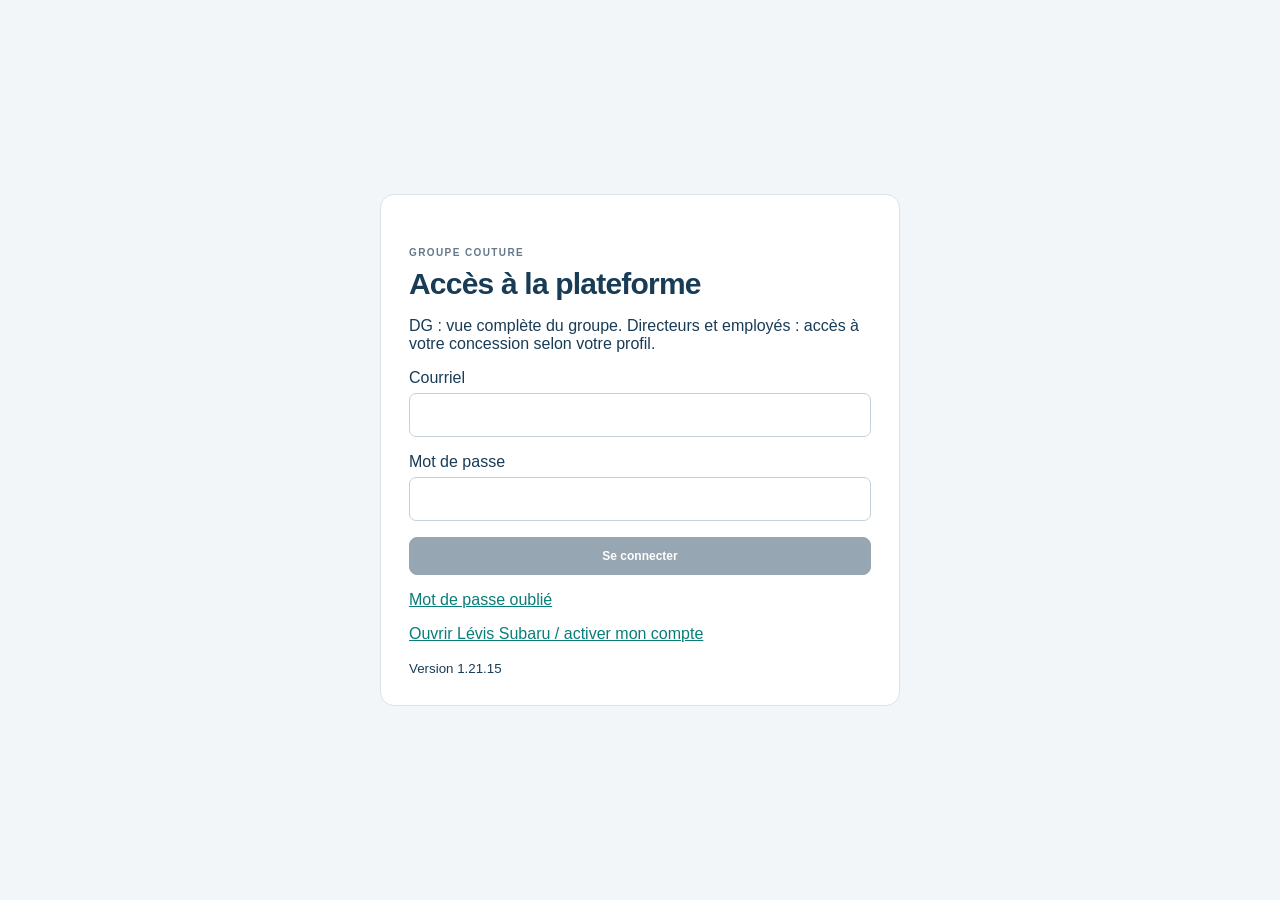
<file: groupe/index.html>
<!doctype html><html lang="fr-CA"><head><meta charset="utf-8"><meta name="viewport" content="width=device-width,initial-scale=1"><meta name="robots" content="noindex"><meta http-equiv="Cache-Control" content="no-cache, no-store, must-revalidate"><title>Groupe Couture · Plateforme</title><style>:root{font-family:Segoe UI,Arial,sans-serif;color:#183b56;background:#f3f6f8}body{margin:0;min-height:100vh;display:grid;place-items:center}main{max-width:480px;margin:24px;padding:32px;border:1px solid #dce5eb;border-radius:14px;background:white}p{line-height:1.65}button{font:inherit;border:0;border-radius:8px;padding:12px 18px;background:#183b56;color:white;cursor:pointer}a{color:#087c72}[hidden]{display:none!important}</style></head><body><main><img src="../branding/logos/groupe-couture.webp" width="240" height="125" style="object-fit:contain;max-width:100%" alt="Groupe Couture"><p>GROUPE COUTURE</p><h1>Plateforme du groupe</h1><p id="status" role="status">Chargement de la version publiée…</p><button id="retry" hidden>Réessayer</button><noscript><p>Activez JavaScript pour ouvrir la plateforme.</p></noscript></main><script>
async function openPlatform(){const status=document.querySelector('#status'),retry=document.querySelector('#retry');retry.hidden=true;status.textContent='Chargement de la version publiée…';try{const response=await fetch('./release.json',{cache:'no-store',signal:AbortSignal.timeout(5000)});if(!response.ok)throw Error();const release=await response.json();if(!/^\d+\.\d+\.\d+$/.test(release.version)||release.entry!=='app-'+release.version+'.html')throw Error();const current=new URL(location.href),target=new URL(release.entry,current);target.search=current.search;target.searchParams.set('v',release.version);target.hash=current.hash;location.replace(target.href);}catch{status.textContent='Le chargement de la plateforme n’a pas abouti. Vérifiez votre connexion, puis réessayez.';retry.hidden=false;}}document.querySelector('#retry').onclick=openPlatform;openPlatform();
</script></body></html>
</file>
